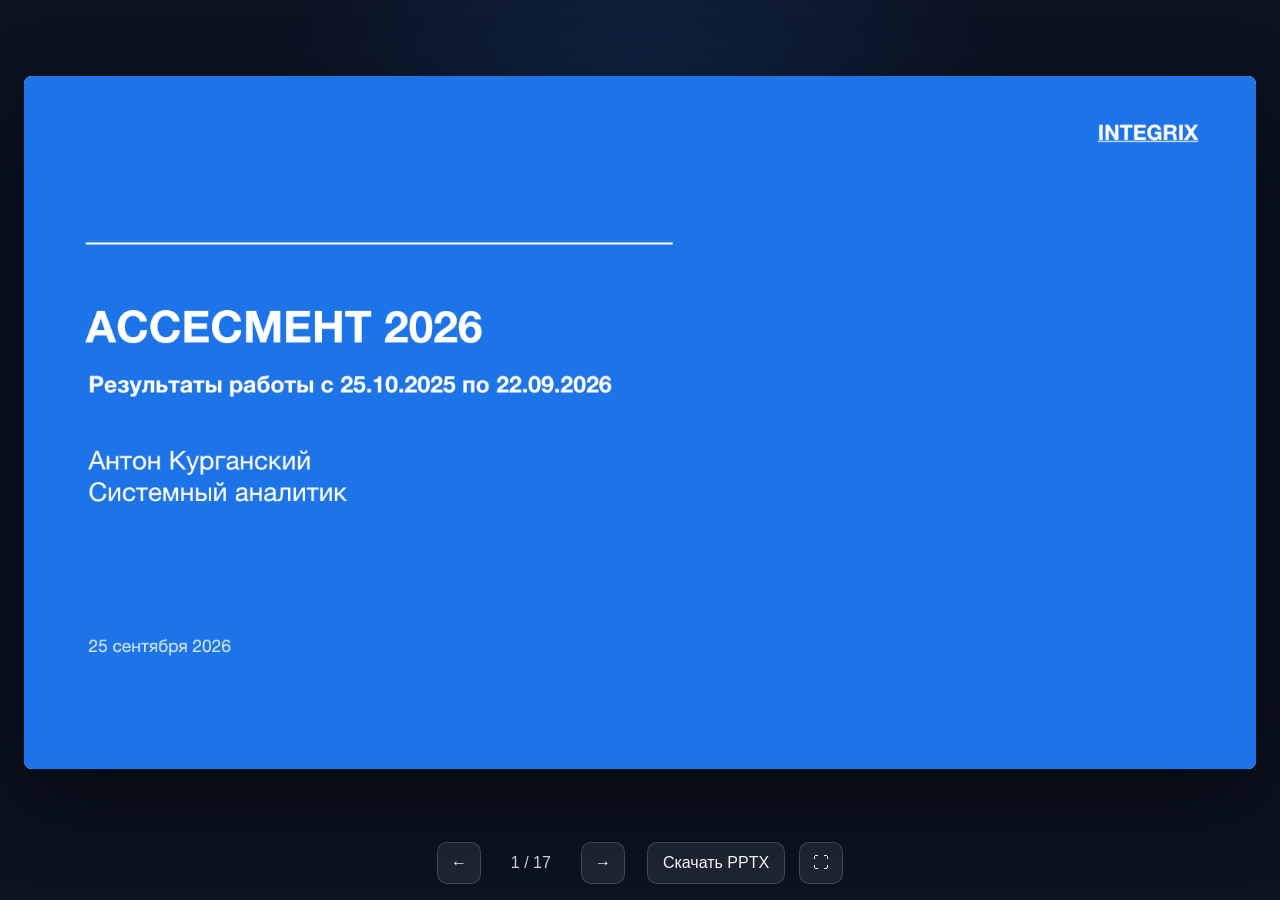
<file: output/presentation/assessement2026/index.html>
<!doctype html>
<html lang="ru">
  <head>
    <meta charset="UTF-8" />
    <meta name="viewport" content="width=device-width, initial-scale=1" />
    <meta name="theme-color" content="#0b1220" />
    <title>Ассессмент 2026 — Антон Курганский</title>
    <style>
      :root {
        color-scheme: dark;
        font-family: Inter, -apple-system, BlinkMacSystemFont, "Segoe UI", sans-serif;
        background: #0b1220;
        color: #f8fafc;
      }

      * {
        box-sizing: border-box;
      }

      html,
      body {
        width: 100%;
        height: 100%;
        margin: 0;
        overflow: hidden;
      }

      body {
        display: grid;
        grid-template-rows: 1fr auto;
        background:
          radial-gradient(circle at 50% 15%, rgba(38, 119, 234, 0.18), transparent 38%),
          #0b1220;
      }

      main {
        min-height: 0;
        display: grid;
        place-items: center;
        padding: 24px 24px 12px;
      }

      .stage {
        position: relative;
        width: min(100%, calc((100vh - 104px) * 16 / 9));
        aspect-ratio: 16 / 9;
        border-radius: 8px;
        overflow: hidden;
        background: #fff;
        box-shadow: 0 30px 80px rgba(0, 0, 0, 0.48);
      }

      .slide {
        display: block;
        width: 100%;
        height: 100%;
        object-fit: contain;
        user-select: none;
        -webkit-user-drag: none;
      }

      .hotspot {
        position: absolute;
        inset-block: 0;
        width: 24%;
        border: 0;
        background: transparent;
        cursor: pointer;
      }

      .hotspot:focus-visible {
        outline: 3px solid #60a5fa;
        outline-offset: -3px;
      }

      .previous {
        left: 0;
      }

      .next {
        right: 0;
      }

      footer {
        display: flex;
        align-items: center;
        justify-content: center;
        gap: 14px;
        min-height: 68px;
        padding: 10px 20px 16px;
      }

      .control,
      .download {
        min-width: 44px;
        height: 42px;
        display: inline-flex;
        align-items: center;
        justify-content: center;
        border: 1px solid rgba(255, 255, 255, 0.16);
        border-radius: 10px;
        background: rgba(255, 255, 255, 0.08);
        color: inherit;
        font: inherit;
        text-decoration: none;
        cursor: pointer;
        transition: background 150ms ease, transform 150ms ease;
      }

      .control:hover,
      .download:hover {
        background: rgba(255, 255, 255, 0.16);
      }

      .control:active,
      .download:active {
        transform: translateY(1px);
      }

      .counter {
        min-width: 72px;
        text-align: center;
        color: #cbd5e1;
        font-variant-numeric: tabular-nums;
      }

      .download {
        padding: 0 15px;
        margin-left: 8px;
      }

      @media (max-width: 640px) {
        main {
          padding: 10px;
        }

        .stage {
          width: 100%;
        }

        footer {
          min-height: 62px;
          padding-bottom: 10px;
        }

        .download {
          font-size: 0;
          width: 44px;
          padding: 0;
        }

        .download::after {
          content: "↓";
          font-size: 22px;
        }
      }
    </style>
  </head>
  <body>
    <main>
      <section class="stage" aria-label="Презентация к ассессменту 2026">
        <img class="slide" src="slides/slide-1.png" alt="Слайд 1 из 17" />
        <button class="hotspot previous" type="button" aria-label="Предыдущий слайд"></button>
        <button class="hotspot next" type="button" aria-label="Следующий слайд"></button>
      </section>
    </main>

    <footer>
      <button class="control previous" type="button" aria-label="Предыдущий слайд">←</button>
      <span class="counter" aria-live="polite">1 / 17</span>
      <button class="control next" type="button" aria-label="Следующий слайд">→</button>
      <a class="download" href="assessment_anton_kurganskii_2026-09-25_v3_fedot_assessment.pptx" download>
        Скачать PPTX
      </a>
      <button class="control fullscreen" type="button" aria-label="Полноэкранный режим">⛶</button>
    </footer>

    <script>
      const slideCount = 17;
      const slide = document.querySelector(".slide");
      const counter = document.querySelector(".counter");
      const stage = document.querySelector(".stage");
      let currentSlide = 1;
      let touchStartX = 0;

      function showSlide(number) {
        currentSlide = Math.min(slideCount, Math.max(1, number));
        slide.src = `slides/slide-${currentSlide}.png`;
        slide.alt = `Слайд ${currentSlide} из ${slideCount}`;
        counter.textContent = `${currentSlide} / ${slideCount}`;
        history.replaceState(null, "", `#${currentSlide}`);
      }

      function move(offset) {
        const nextSlide = currentSlide + offset;
        if (nextSlide < 1 || nextSlide > slideCount) return;
        showSlide(nextSlide);
      }

      document.querySelectorAll(".previous").forEach((button) => {
        button.addEventListener("click", () => move(-1));
      });

      document.querySelectorAll(".next").forEach((button) => {
        button.addEventListener("click", () => move(1));
      });

      document.querySelector(".fullscreen").addEventListener("click", async () => {
        if (document.fullscreenElement) {
          await document.exitFullscreen();
          return;
        }
        await stage.requestFullscreen();
      });

      document.addEventListener("keydown", (event) => {
        if (["ArrowRight", "PageDown", " "].includes(event.key)) move(1);
        if (["ArrowLeft", "PageUp"].includes(event.key)) move(-1);
        if (event.key === "Home") showSlide(1);
        if (event.key === "End") showSlide(slideCount);
      });

      stage.addEventListener("touchstart", (event) => {
        touchStartX = event.changedTouches[0].screenX;
      }, { passive: true });

      stage.addEventListener("touchend", (event) => {
        const distance = event.changedTouches[0].screenX - touchStartX;
        if (Math.abs(distance) < 45) return;
        move(distance < 0 ? 1 : -1);
      }, { passive: true });

      const requestedSlide = Number.parseInt(location.hash.slice(1), 10);
      showSlide(Number.isInteger(requestedSlide) ? requestedSlide : 1);
    </script>
  </body>
</html>
</file>
